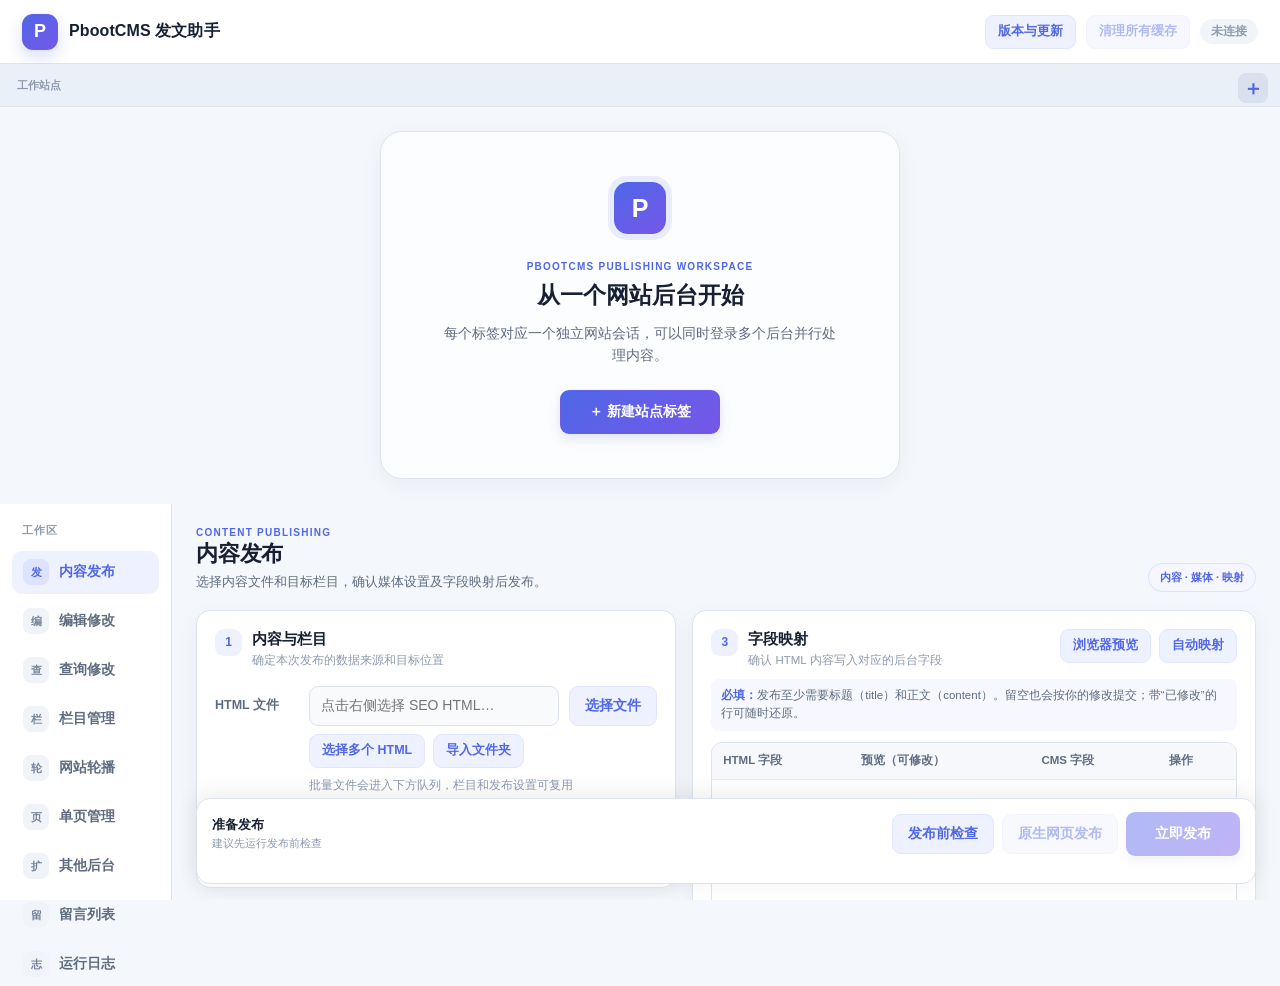
<file: webui/index.html>
<!DOCTYPE html>
<html lang="zh-CN">
<head>
<meta charset="utf-8">
<title>PbootCMS 发文助手 W</title>
<link rel="stylesheet" href="style.css">
</head>
<body>
<div id="app">

  <!-- ══ 顶栏 ══ -->
  <header class="topbar">
    <div class="brand">
      <span class="brand-mark">P</span>
      <span class="brand-copy">
        <strong>PbootCMS 发文助手</strong>
        <em id="ver"></em>
      </span>
    </div>
    <div class="site-box">
      <button id="btnAbout" class="ghost compact" title="查看版本、更新日志和升级准备状态">
        版本与更新 <span id="updateBadge" class="update-dot" hidden></span>
      </button>
      <button id="btnClearAllCache" class="ghost compact" title="清理当前已登录网站的全部 PbootCMS 运行缓存" disabled>
        清理所有缓存
      </button>
      <button id="btnOpenAdmin" class="ghost compact" title="在浏览器中打开当前后台原生页面，使用完整 CMS 模块和编辑器；浏览器会话可能需要重新登录" hidden>
        原生后台
      </button>
      <span id="siteState" class="pill off">未连接</span>
      <button id="btnLogout" class="ghost" hidden>退出当前站点</button>
    </div>
  </header>

  <!-- ══ Chrome 风标签栏（每个后台一个标签，同时登录互不影响）══ -->
  <div class="tabbar" id="tabbar">
    <span class="tabbar-label">工作站点</span>
    <div class="tabstrip" id="tabStrip"></div>
    <button class="tab-add" id="btnNewTab" title="新建站点标签" aria-label="新建站点标签">＋</button>
  </div>

  <!-- ══ 登录卡片（浮层）══ -->
  <div id="loginMask" class="mask" hidden>
    <div class="card login-card">
      <div class="login-head">
        <span class="login-mark">P</span>
        <div><h3>登录网站后台</h3><p>连接一个 PbootCMS 管理后台</p></div>
      </div>
      <div class="row login-row">
        <label>后台地址</label>
        <input id="loginUrl" list="siteList" placeholder="https://站点/admin.php">
        <datalist id="siteList"></datalist>
      </div>
      <div class="row login-row">
        <label>历史地址</label>
        <select id="loginHistory">
          <option value="">— 选择已保存的后台（最多30个）—</option>
        </select>
        <button id="btnForgetHistory" class="ghost" type="button">删除</button>
      </div>
      <div class="row login-row">
        <label>网络方式</label>
        <select id="loginNetworkMode" title="与网页使用的代理环境保持一致；默认直连">
          <option value="direct">直连（默认）</option>
          <option value="system">跟随系统代理</option>
          <option value="custom">自定义 HTTP(S) 代理</option>
        </select>
        <input id="loginProxyUrl" placeholder="http://127.0.0.1:7890" hidden>
      </div>
      <div class="row login-row">
        <label>用户名</label><input id="loginUser" autocomplete="username">
      </div>
      <div class="row login-row">
        <label>密码</label>
        <div class="password-field">
          <input id="loginPass" type="password" autocomplete="current-password"
                 spellcheck="false" autocapitalize="off">
          <button id="btnTogglePass" class="password-toggle" type="button"
                  aria-label="显示密码" title="显示密码">显示</button>
        </div>
      </div>
      <div class="row login-row" id="capRow" hidden>
        <label>验证码</label>
        <input id="loginCode" maxlength="8" style="width:110px">
        <img id="capImg" title="点击刷新验证码" alt="验证码">
      </div>
      <div class="row btns">
        <button id="btnFetchCap" class="ghost">获取验证码</button>
        <button id="btnLogin" class="cta">登 录</button>
        <button id="btnNativeLogin" class="ghost" type="button" title="用完整网页处理 SSO、动态验证码和脚本登录">原生网页登录</button>
        <button id="btnSyncNativeLogin" class="ghost" type="button" title="将原生网页 CookieStore 同步回软件会话">同步网页登录</button>
        <button id="btnLoginCancel" class="ghost">取消</button>
      </div>
      <p id="loginMsg" class="msg"></p>
    </div>
  </div>

  <!-- ══ 主体 ══ -->
  <div id="emptyState" class="empty-state">
    <div class="empty-card">
      <div class="empty-icon"><span>P</span></div>
      <p class="page-kicker">PBOOTCMS PUBLISHING WORKSPACE</p>
      <h2>从一个网站后台开始</h2>
      <p>每个标签对应一个独立网站会话，可以同时登录多个后台并行处理内容。</p>
      <button id="btnNewTabBig" class="cta big">＋ 新建站点标签</button>
    </div>
  </div>

  <!-- ══ 主体（单套功能区，按当前标签状态渲染）══ -->
  <div class="body">
    <nav class="tabs">
      <div class="nav-title">工作区</div>
      <button data-tab="publish" class="on"><span class="nav-icon">发</span><span>内容发布</span></button>
      <button data-tab="edit"><span class="nav-icon">编</span><span>编辑修改</span></button>
      <button data-tab="query"><span class="nav-icon">查</span><span>查询修改</span></button>
      <button data-tab="category"><span class="nav-icon">栏</span><span>栏目管理</span></button>
      <button data-tab="slide"><span class="nav-icon">轮</span><span>网站轮播</span></button>
      <button data-tab="single"><span class="nav-icon">页</span><span>单页管理</span></button>
      <button data-tab="admin"><span class="nav-icon">扩</span><span>其他后台</span></button>
      <button data-tab="msg"><span class="nav-icon">留</span><span>留言列表</span></button>
      <button data-tab="log"><span class="nav-icon">志</span><span>运行日志</span></button>
    </nav>

    <!-- ── 发布 ── -->
    <section id="tab-publish" class="tab on">
      <div class="page-head">
        <div><p class="page-kicker">CONTENT PUBLISHING</p><h2>内容发布</h2>
          <p>选择内容文件和目标栏目，确认媒体设置及字段映射后发布。</p></div>
        <span class="flow-label">内容 · 媒体 · 映射</span>
      </div>

      <div class="publish-layout">
        <div class="card publish-source">
          <div class="card-head">
            <div class="section-title"><span class="step-badge">1</span><div><h3>内容与栏目</h3><p>确定本次发布的数据来源和目标位置</p></div></div>
          </div>
          <div class="form-stack">
            <div class="row form-row">
              <label>HTML 文件</label>
              <input id="pubHtml" readonly placeholder="点击右侧选择 SEO HTML…" title="也可将 .html/.htm 文件拖到此处">
                <button id="btnPickHtml" class="ghost" title="选择 HTML 文件；也可将 .html/.htm 文件拖到此处">选择文件</button>
            </div>
            <div class="row batch-pick-row">
              <span></span>
              <div class="batch-pick-actions">
                <button id="btnPickBatchHtml" class="ghost compact" title="选择多个 HTML；也可将 .html/.htm 文件批量拖到此处">选择多个 HTML</button>
                <button id="btnPickBatchFolder" class="ghost compact">导入文件夹</button>
                <span class="hint">批量文件会进入下方队列，栏目和发布设置可复用</span>
              </div>
            </div>
            <p id="pubHtmlInfo" class="msg inline-msg"></p>
            <div class="row form-row">
              <label>发布栏目</label>
              <div class="cat-picker">
                <select id="pubCat" hidden><option value="">— 请先加载栏目 —</option></select>
                <button type="button" class="cat-toggle" id="pubCatToggle">— 请选择栏目 —</button>
                <div class="cat-tree" id="pubCatTree" hidden></div>
              </div>
              <button id="btnLoadCats" class="ghost">刷新栏目</button>
            </div>
          </div>
        </div>

        <div class="card publish-media">
          <div class="card-head">
            <div class="section-title"><span class="step-badge">2</span><div><h3>图片与展示</h3><p>设置正文图、缩略图、文章图集和发布属性</p></div></div>
          </div>
          <div class="settings-grid">
            <div class="setting-item">
              <label>正文图片</label>
              <div id="pubManualImageDrop" class="setting-control"><span id="pubImgInfo" class="hint">未解析 HTML</span>
                <button id="btnPickImgs" class="ghost mini-btn" title="选择正文图片；也可将图片拖到此处">手动选图</button></div>
            </div>
            <div class="setting-item">
              <label>图片宽度</label>
              <select id="pubWidth">
                <option value="preserve">保留原有尺寸与样式（默认）</option>
                <option value="responsive">响应式 790px（主动调整）</option>
                <option value="fixed">严格固定 790px</option>
                <option value="original">自适应最大100%并居中</option>
              </select>
            </div>
            <div class="setting-item">
              <label>正文图插入位置</label>
              <select id="pubInsertStrategy" title="选择手选图和本地正文图的插入位置">
                <option value="top">正文开头</option>
                <option value="before_h2">第一个小标题前</option>
                <option value="after_first_paragraph">第一段后</option>
              </select>
            </div>
            <div class="setting-item setting-wide">
              <label>缩略图</label>
              <div class="setting-control wrap-control">
                <select id="pubIco">
                  <option value="none">沿用后台默认（默认）</option>
                  <option value="file">独立图片文件…</option>
                  <option value="url">填写已有地址或路径</option>
                  <option value="clear">明确清空缩略图字段</option>
                  <option value="first">第一张同站正文图（独立上传缩略图）</option>
                </select>
                <button id="btnPubThumb" class="ghost mini-btn" hidden>重新选择图片</button>
                <span id="pubThumbInfo" class="hint file-hint"></span>
                <img id="pubThumbPreview" class="media-thumb-preview" alt="发布缩略图预览" hidden>
                <input id="pubThumbUrl" type="text" placeholder="例如 /static/upload/a.png 或完整 URL" aria-label="发布缩略图地址" hidden>
                <span id="pubThumbClearHint" class="hint" hidden>提交空值；后台仍可能自动取图，保存后会核对。</span>
                <label class="check-option" title="发布完成或更换 HTML 后，继续使用当前缩略图设置">
                  <input type="checkbox" id="pubThumbRemember"> 沿用上次设置
                </label>
              </div>
            </div>
            <div class="setting-item setting-wide">
              <label>文章图集</label>
              <div class="setting-control wrap-control">
                <span id="pubCarouselInfo" class="hint">未选择</span>
                <button id="btnPubCarousel" class="ghost mini-btn">选择文章图集</button>
                <button id="btnPubGalleryEdit" class="ghost mini-btn">逐图标题／排序／删除</button>
                <span id="pubGalleryInfo" class="hint"></span>
                <button id="btnPubCarouselClear" class="text-btn" hidden>清除</button>
              </div>
            </div>
            <div class="setting-item setting-wide">
              <label>图集处理</label>
              <p class="setting-explain">此处是文章 pics 图集，不是网站横幅轮播。始终将原文件交给后台处理，不在软件端裁切、缩放、转码或改名；如需尺寸处理，请使用后台原生网页。</p>
              <div class="setting-control wrap-control carousel-size">
                <select id="pubCarouselSize">
                  <option value="original">上传原文件（后台处理）</option>
                </select>
              </div>
            </div>
            <div class="setting-item setting-wide publish-flags">
              <label>发布属性</label>
              <div class="setting-control option-group">
                <label class="check-option"><input type="checkbox" id="pubTop"> 置顶</label>
                <label class="check-option"><input type="checkbox" id="pubRec"> 推荐</label>
                <label class="check-option"><input type="checkbox" id="pubHead"> 头条</label>
                <label class="check-option" title="这是软件额外联网功能，网页直接保存通常不会执行"><input type="checkbox" id="pubCheckLinks"> 发布前检查并处理站内链接</label>
              </div>
            </div>
          </div>
        </div>

        <div class="card publish-mapping">
          <div class="card-head">
            <div class="section-title"><span class="step-badge">3</span><div><h3>字段映射</h3><p>确认 HTML 内容写入对应的后台字段</p></div></div>
            <div class="toolbar-actions">
              <button id="btnPubPreview" class="ghost compact" title="在隔离浏览器预览当前正文，不执行脚本或提交后台">浏览器预览</button>
              <button id="btnAutoMap" class="ghost compact">自动映射</button>
            </div>
          </div>
          <p class="mapping-help"><strong>必填：</strong>发布至少需要标题（title）和正文（content）。留空也会按你的修改提交；带“已修改”的行可随时还原。</p>
          <div class="tbl-wrap mapping-table"><table id="mapTable">
            <thead><tr><th>HTML 字段</th><th>预览（可修改）</th><th>CMS 字段</th><th>操作</th></tr></thead>
            <tbody></tbody>
          </table></div>
        </div>
      </div>

      <div id="batchCard" class="card batch-card" hidden>
        <div class="card-head data-toolbar">
          <div class="section-title"><div><h3>批量发布队列</h3><p>逐篇执行同样的安全检查；暂停会在当前篇完成后生效</p></div></div>
          <div class="toolbar-actions">
            <label class="check-option" title="仅证明候选地址可访问，仍需确认内容是否相关"><input id="batchApplyVerified" type="checkbox"> 自动替换为可访问的产品候选</label>
            <label class="check-option" title="这会修改原稿：移除 a 标签，但保留其中的文字、图片和格式"><input id="batchSkipUnverified" type="checkbox"> 自动去掉无候选的链接外壳</label>
            <button id="btnBatchStart" class="cta compact">开始队列</button>
            <button id="btnBatchPause" class="ghost compact" hidden>暂停</button>
            <button id="btnBatchResume" class="cta compact" hidden>继续</button>
            <button id="btnBatchRetry" class="warn compact" hidden>仅重试失败项</button>
            <button id="btnBatchClear" class="text-btn compact">清空队列</button>
          </div>
        </div>
        <div class="batch-summary"><span id="batchSummary">尚未添加文件</span><span class="hint">点“编辑”可为某一篇单独调整映射和预览值</span></div>
        <div class="tbl-wrap batch-table"><table id="batchTable">
          <thead><tr><th>#</th><th>HTML 文件</th><th>状态</th><th>说明</th><th>操作</th></tr></thead>
          <tbody></tbody>
        </table></div>
        </div>

        <div class="card publish-backend-fields">
          <div class="card-head">
            <div class="section-title"><span class="step-badge">4</span><div><h3>后台字段设置</h3><p>直接设置当前栏目真实后台表单中的作者、权限组、副栏目及自定义选项。</p></div></div>
          </div>
          <p class="mapping-help">这里只提交你主动修改过的字段；文件字段会先按网页控件上传，本地路径不会直接发送。</p>
          <div class="row form-row content-submit-row" id="pubSubmitterRow" hidden>
            <label for="pubSubmitter">网页提交按钮</label>
            <select id="pubSubmitter" class="compact-select" aria-label="选择发布提交按钮"></select>
            <span class="hint">网页会按实际点击的按钮提交；多个按钮时这里必须明确选择。</span>
          </div>
          <div id="pubBackendFields" class="category-form-fields"></div>
          <p id="pubBackendEmpty" class="hint">选择栏目后显示可设置字段。</p>
        </div>

        <div class="card action-bar sticky-action">
        <div class="action-copy"><strong>准备发布</strong><span>建议先运行发布前检查</span></div>
        <div class="action-buttons">
          <button id="btnPreflight" class="ghost">发布前检查</button>
          <button id="btnPubNative" class="ghost" type="button" title="在完整浏览器中打开当前栏目真实新增内容页" disabled>原生网页发布</button>
          <button id="btnPublish" class="cta big" disabled>立即发布</button>
          <button id="btnRetryImgs" class="warn" hidden>重试失败图片并继续发布</button>
          <button id="btnCancelTask" class="ghost" hidden>取消任务</button>
        </div>
        <div class="prog" id="pubProg" hidden><div class="bar"></div><span></span></div>
        <p id="pubMsg" class="msg action-msg"></p>
      </div>
    </section>

    <!-- ── 编辑 ── -->
    <section id="tab-edit" class="tab">
      <div class="page-head">
        <div><p class="page-kicker">CONTENT EDITING</p><h2>编辑修改</h2>
          <p>定位已有文章，可选择新 HTML，并安全保留未修改字段。</p></div>
        <span class="flow-label">选择 · 设置 · 提交</span>
      </div>

      <div class="edit-layout">
        <div class="edit-settings">
          <div class="card">
            <div class="card-head">
              <div class="section-title"><span class="step-badge">1</span><div><h3>选择文章</h3><p>先选择栏目，再载入需要修改的文章</p></div></div>
            </div>
            <div class="form-stack">
              <div class="row form-row">
                <label>栏目</label>
                <div class="cat-picker">
                  <select id="editCat" hidden><option value="">— 请先加载栏目 —</option></select>
                  <button type="button" class="cat-toggle" id="editCatToggle">— 请选择栏目 —</button>
                  <div class="cat-tree" id="editCatTree" hidden></div>
                </div>
                <button id="btnEditLoadArts" class="ghost">载入文章</button>
              </div>
              <div class="row form-row">
                <label>筛选文章</label>
                <input id="editFilter" placeholder="按标题 / ID 过滤">
                <span></span>
              </div>
              <div class="row form-row">
                <label>文章</label>
                <select id="editArt"><option value="">—</option></select>
                <button id="btnEditNative" class="ghost compact" type="button" title="在完整浏览器中打开当前文章的真实后台编辑页" disabled>原生网页编辑</button>
                <button id="btnEditFrontPreview" class="ghost compact" type="button" title="打开后台列表明确提供的真实前台/预览页" disabled>前台预览</button>
              </div>
              <div class="row form-row">
                <label>新 HTML</label>
                <input id="editHtml" readonly placeholder="可选：选择新内容 HTML（含内置图自动上传）" title="也可将 .html/.htm 文件拖到此处">
                <button id="btnEditPickHtml" class="ghost" title="选择新的 HTML 文件；也可将 .html/.htm 文件拖到此处">选择文件</button>
              </div>
          </div>
        </div>

        <div class="card" id="bulkLinkCard">
          <h3>批量更新型号内链</h3>
          <p class="hint">使用上方所选栏目；只处理起始时间之后发布的文章。只改链接，不改变排版、图片或发布时间。</p>
          <div class="bulk-bar">
            <label>起始发布时间 <input id="bulkLinkAfter" type="datetime-local" step="1"></label>
            <label class="check-option"><input id="bulkLinkAdd" type="checkbox">给未链接的型号补链接</label>
            <button id="bulkLinkPreview" class="ghost">同步并预览</button>
            <button id="bulkLinkApply" disabled>按预览一键更新</button>
            <button id="bulkLinkRestorePreview" class="ghost">预览可恢复备份</button>
            <button id="bulkLinkRestore" class="ghost" disabled>恢复预览中的正文</button>
            <button id="bulkLinkCancel" class="ghost" disabled>停止</button>
          </div>
          <p id="bulkLinkMsg" class="msg"></p>
          <div id="bulkLinkRows" style="max-height:360px;overflow:auto"></div>
          <details><summary>跳过原因 / 处理结果</summary><pre id="bulkLinkDetails" style="white-space:pre-wrap"></pre></details>
        </div>

        <div class="card content-admin-card">
          <div class="card-head data-toolbar">
            <div class="section-title"><div><h3>内容管理</h3><p>使用当前后台真实列表执行复制、移动、删除、排序和状态切换</p></div></div>
            <div class="toolbar-actions">
              <input id="contentAdminFilter" class="compact-input" placeholder="标题或 ID" aria-label="内容管理筛选">
              <button id="btnContentAdminLoad" class="ghost compact">读取列表</button>
            </div>
          </div>
          <div class="bulk-bar content-admin-actions">
            <label class="check-option"><input id="contentAdminSelectAll" type="checkbox"> 选择当前结果</label>
            <span id="contentAdminSelected" class="hint">已选 0 项</span>
            <select id="contentAdminTarget" class="compact-select"><option value="">目标栏目（复制/移动）</option></select>
            <button id="btnContentAdminCopy" class="ghost compact" disabled>复制</button>
            <button id="btnContentAdminMove" class="ghost compact" disabled>移动</button>
            <button id="btnContentAdminDelete" class="ghost compact danger-action" disabled>删除</button>
            <button id="btnContentAdminSort" class="ghost compact" disabled>保存排序</button>
          </div>
          <div class="tbl-wrap content-admin-table"><table id="contentAdminTable"><thead><tr>
            <th></th><th>ID</th><th>标题</th><th>排序</th><th>状态</th><th>置顶</th><th>推荐</th><th>头条</th><th>网页</th>
          </tr></thead><tbody></tbody></table></div>
          <p id="contentAdminMsg" class="msg"></p>
        </div>

          <div class="card">
            <div class="card-head">
              <div class="section-title"><span class="step-badge">2</span><div><h3>更新设置</h3><p>控制字段覆盖范围和文章媒体</p></div></div>
            </div>
            <div class="settings-grid">
              <div class="setting-item setting-wide">
                <label>覆盖模式</label>
                <select id="editCover">
                  <option value="part">仅更新本次明确修改的字段（保留后台最新其他值）</option>
                </select>
                <p class="setting-explain">提交前重新读取后台表单；未修改字段保留最新值。目标字段若已变化则停止，避免覆盖其他操作。</p>
              </div>
              <div class="setting-item setting-wide">
                <label>详情图片</label>
                <div id="editDetailImages" class="detail-images hint">选择文章后可直接替换正文中的单张图片；保留原图 alt 属性。</div>
                <p class="setting-explain">此功能针对后台当前正文，和“新 HTML”修改互斥；图片上传成功后才会提交文章。</p>
              </div>
              <div class="setting-item">
                <label>正文图插入位置</label>
                <select id="editInsertStrategy" title="选择新 HTML 正文图的插入位置">
                  <option value="top">正文开头</option>
                  <option value="before_h2">第一个小标题前</option>
                  <option value="after_first_paragraph">第一段后</option>
                </select>
              </div>
              <div class="setting-item setting-wide">
                <label>文章图集</label>
                <div class="setting-control wrap-control">
                  <span id="editCarouselInfo" class="hint">未选择</span>
                  <button id="btnEditCarousel" class="ghost mini-btn">选择文章图集</button>
                  <button id="btnEditGalleryEdit" class="ghost mini-btn">逐图标题／排序／删除</button>
                  <span id="editGalleryInfo" class="hint"></span>
                  <button id="btnEditCarouselClear" class="text-btn" hidden>清除</button>
                  <select id="editCarouselMode">
                    <option value="append">追加到原图集（默认）</option>
                    <option value="replace">替换整个原图集</option>
                  </select>
                </div>
              </div>
              <div class="setting-item setting-wide">
                <label>图集处理</label>
                <p class="setting-explain">始终将原文件交给后台处理，不在软件端裁切、缩放、转码或改名；如需尺寸处理，请使用后台原生网页。</p>
                <div class="setting-control wrap-control carousel-size">
                  <select id="editCarouselSize">
                    <option value="original">上传原文件（后台处理）</option>
                  </select>
                </div>
              </div>
              <div class="setting-item setting-wide">
                <label>缩略图</label>
                <div class="setting-control wrap-control">
                  <select id="editIco">
                    <option value="none">不修改</option>
                    <option value="file">独立图片文件…</option>
                    <option value="first">第一张同站正文图（独立上传缩略图）</option>
                    <option value="url">填写已有地址或路径</option>
                    <option value="clear">明确清空缩略图字段</option>
                  </select>
                  <button id="btnEditThumb" class="ghost mini-btn" hidden>重新选择图片</button>
                  <span id="editThumbInfo" class="hint file-hint"></span>
                  <img id="editThumbPreview" class="media-thumb-preview" alt="编辑缩略图预览" hidden>
                  <input id="editThumbUrl" type="text" placeholder="例如 /static/upload/a.png 或完整 URL" aria-label="编辑缩略图地址" hidden>
                  <span id="editThumbClearHint" class="hint" hidden>提交空值，不删除服务器文件；后台可能自动取图，保存后会核对。</span>
                </div>
              </div>
              <div class="setting-item setting-wide publish-flags">
                <label>文章属性</label>
                <div class="setting-control option-group">
                  <label class="check-option"><input type="checkbox" id="editTop"> 置顶</label>
                  <label class="check-option"><input type="checkbox" id="editRec"> 推荐</label>
                  <label class="check-option"><input type="checkbox" id="editHead"> 头条</label>
                  <label class="check-option"><input type="checkbox" id="editRefreshDate"> 刷新发布时间为当前时间</label>
                </div>
                <p class="setting-explain">未操作的文章属性和发布时间保持不变。仅主动选择刷新时，才用电脑当前时间覆盖日期；映射指定日期时请勿勾选刷新。</p>
              </div>
            </div>
          </div>
        </div>

        <div class="card edit-mapping">
          <div class="card-head">
            <div class="section-title"><span class="step-badge">3</span><div><h3>字段映射与内链</h3><p>确认新内容字段，并查看当前文章内链状态</p></div></div>
            <div class="toolbar-actions">
              <button id="btnEditPreview" class="ghost compact" title="在隔离浏览器预览当前正文，不执行脚本或提交后台">浏览器预览</button>
              <label class="check-option" title="关闭时提交不做软件额外的链接探测或改写"><input id="editCheckLinks" type="checkbox"> 提交前检查并处理站内链接</label>
            </div>
          </div>
          <p class="mapping-help"><strong>说明：</strong>选择新 HTML 时，映射值可直接修改；即使改为空白也会按空白提交。</p>
          <div class="tbl-wrap mapping-table"><table id="editMapTable">
            <thead><tr><th>HTML 字段</th><th>预览（可修改）</th><th>CMS 字段</th><th>操作</th></tr></thead>
            <tbody></tbody>
          </table></div>
          <div id="editLinkPanel" class="edit-link-panel" hidden>
            <div class="edit-link-head">
              <strong>内链检查</strong><span id="editLinkSummary" class="hint"></span>
              <span class="spacer"></span>
              <label class="check-option"><input id="editIssuesOnly" type="checkbox"> 只看问题</label>
              <button id="btnEditLinkRefresh" class="ghost compact">重新检查</button>
              <button id="btnEditLinkCancel" class="ghost compact" hidden>取消检查</button>
            </div>
            <div id="editLinkList" class="edit-link-list"></div>
          </div>
        </div>

        <div class="card publish-backend-fields">
          <div class="card-head">
            <div class="section-title"><span class="step-badge">4</span><div><h3>文章后台字段设置</h3><p>直接使用当前文章表单中的附件等字段；文件会先按网页控件上传，再提交文章。</p></div></div>
          </div>
          <p class="mapping-help">这里只提交明确选择或修改的字段；本地文件路径不会直接发送到后台。</p>
          <div class="row form-row content-submit-row" id="editSubmitterRow" hidden>
            <label for="editSubmitter">网页提交按钮</label>
            <select id="editSubmitter" class="compact-select" aria-label="选择编辑提交按钮"></select>
            <span class="hint">网页会按实际点击的按钮提交；多个按钮时这里必须明确选择。</span>
          </div>
          <div id="editBackendFields" class="category-form-fields"></div>
          <p id="editBackendEmpty" class="hint">选择文章后显示可设置字段。</p>
        </div>

        <div class="card action-bar sticky-action">
        <div class="action-copy"><strong>准备提交修改</strong><span>提交前会再次读取文章表单并核验</span></div>
        <div class="action-buttons">
          <button id="btnSubmitEdit" class="cta big" disabled>提交修改</button>
          <button id="btnEditCancel" class="ghost" hidden>取消任务</button>
        </div>
        <div class="prog" id="editProg" hidden><div class="bar"></div><span></span></div>
        <p id="editMsg" class="msg action-msg"></p>
      </div>
    </section>

    <!-- ── 查询修改 ── -->
    <section id="tab-query" class="tab">
      <div class="page-head">
        <div><p class="page-kicker">PRODUCT DATA</p><h2>查询修改</h2>
          <p>先看数据健康度，再按问题筛选、修复链接或批量维护。</p></div>
      </div>
      <div id="productHealth" class="health-grid">
        <button class="health-card on" data-health="all"><span>产品总数</span><strong id="healthTotal">0</strong></button>
        <button class="health-card" data-health="missing_model"><span>缺少型号</span><strong id="healthModel">0</strong></button>
        <button class="health-card" data-health="missing_price" title="仅统计后台提供价格字段但值为空的产品，不表示后台必填校验失败"><span>价格字段为空</span><strong id="healthPrice">0</strong></button>
        <button class="health-card" data-health="missing_front_url"><span>缺少前台链接</span><strong id="healthUrl">0</strong></button>
        <div class="health-card health-time"><span>最近同步</span><strong id="healthSync">尚未同步</strong></div>
      </div>
      <div class="card">
        <div class="card-head data-toolbar">
          <div class="section-title"><div><h3>产品型号与价格</h3><p>本地缓存可直接查询，需要时再同步后台最新数据</p></div></div>
          <div class="toolbar-actions">
            <button id="btnRepairLinks" class="ghost compact">仅修复缺失链接</button>
            <button id="btnProductModels" class="ghost compact">选择产品模型</button>
            <select id="qModel" class="compact-select" aria-label="产品模型" hidden><option value="">自动识别唯一模型</option></select>
            <button id="btnRemoteQuery" class="ghost compact" title="按后台真实搜索控件读取，不改本地缓存">后台实时查询</button>
            <button id="btnProductNative" class="ghost compact" title="当搜索/分页由网页脚本驱动时，在完整浏览器中打开同一后台列表" hidden>原生网页查询</button>
            <button id="btnPull" class="cta compact" title="逐条读取最新型号和价格，仅将变化写入本地缓存；产品较多时需等待">同步最新数据</button>
            <button id="btnPullFull" class="ghost compact">完整同步</button>
            <button id="btnPullCancel" class="ghost compact" hidden>取消</button>
          </div>
        </div>
        <div class="filter-bar">
          <span class="filter-icon">⌕</span>
          <input id="qFilter" placeholder="按标题、型号或 ID 即时过滤">
          <select id="qHealth" aria-label="健康状态筛选">
            <option value="all">全部状态</option>
            <option value="healthy">资料完整</option>
            <option value="missing_model">缺少型号</option>
            <option value="missing_price">缺少价格</option>
            <option value="missing_front_url">缺少前台链接</option>
          </select>
          <select id="qSort" aria-label="产品排序">
            <option value="id_desc">ID 从大到小</option>
            <option value="id_asc">ID 从小到大</option>
            <option value="model_asc">型号 A–Z</option>
            <option value="issues_first">问题优先</option>
          </select>
          <span id="qCount" class="count-badge"></span>
        </div>
        <div class="bulk-bar">
          <label class="check-option"><input id="qSelectAll" type="checkbox"> 选择当前页</label>
          <span id="qSelected" class="hint">已选 0 项</span>
          <label class="check-option" title="逐条提交；某条失败时继续处理后续条目，不会回滚已成功项目"><input id="qContinueErrors" type="checkbox"> 失败后继续</label>
          <button id="btnBulkRepair" class="ghost compact" disabled>修复所选链接</button>
          <button id="btnBulkEdit" class="ghost compact" disabled>批量设置型号/价格</button>
        </div>
        <div class="prog" id="qProg" hidden><div class="bar"></div><span></span></div>
        <div class="tbl-wrap tall"><table id="qTable">
          <thead><tr><th></th><th>ID</th><th>栏目</th><th>标题</th><th>型号</th><th>价格</th><th>链接健康</th>
            <th>新型号</th><th>新价格</th><th></th></tr></thead>
          <tbody></tbody>
        </table></div>
        <div class="pager"><button id="qPrev" class="ghost compact">上一页</button><span id="qPage" class="hint"></span><button id="qNext" class="ghost compact">下一页</button></div>
        <p id="qMsg" class="msg"></p>
      </div>
    </section>

    <!-- ── 栏目管理 ── -->
    <section id="tab-category" class="tab">
      <div class="page-head">
        <div><p class="page-kicker">CATEGORY MANAGEMENT</p><h2>栏目管理</h2>
          <p>查看、创建、修改和删除当前网站后台栏目。</p></div>
        <span class="flow-label">栏目 · 层级 · SEO</span>
      </div>
      <div class="category-layout">
        <div class="card category-tree-card">
          <div class="card-head data-toolbar">
            <div class="section-title"><div><h3>栏目树</h3><p>选择一个栏目后可查看和修改实际后台表单</p></div></div>
            <div class="toolbar-actions">
              <span id="categoryCount" class="count-badge"></span>
              <button id="btnCategoryRefresh" class="ghost compact">刷新</button>
            </div>
          </div>
          <div class="filter-bar"><span class="filter-icon">⌕</span>
            <input id="categoryFilter" placeholder="搜索栏目名称或编号…" autocomplete="off"></div>
          <div class="category-tree-actions"><button id="btnCategoryAddRoot" class="cta compact">＋ 新增顶级栏目</button>
            <button id="btnCategoryBatch" class="ghost compact" title="仅当后台提供 multiplename 控件时可用">批量新增</button></div>
          <div id="categoryAdminTree" class="category-admin-tree"></div>
        </div>
        <div class="card category-editor-card">
          <div class="card-head data-toolbar">
            <div class="section-title"><div><h3 id="categoryEditorTitle">栏目编辑</h3>
              <p id="categoryEditorHint">从左侧选择栏目，或新增一个顶级栏目。</p></div></div>
          </div>
          <div id="categoryEditorEmpty" class="category-editor-empty">尚未选择栏目</div>
          <div id="categoryEditorForm" hidden>
            <div id="categoryDynamicFields" class="category-form-fields"></div>
            <p id="categoryWarnings" class="mapping-help" hidden></p>
            <div class="action-bar category-actions">
              <button id="btnCategoryAddChild" class="ghost">新增子栏目</button>
              <button id="btnCategoryNative" class="ghost" title="在完整浏览器中打开当前栏目的真实后台编辑页" hidden>原生网页</button>
              <button id="btnCategorySave" class="cta">保存栏目</button>
              <button id="btnCategoryCancel" class="ghost">取消</button>
              <button id="btnCategoryDelete" class="ghost danger-action">删除栏目</button>
            </div>
          </div>
          <p id="categoryMsg" class="msg"></p>
        </div>
      </div>
    </section>

    <!-- ── 网站 Slide/轮播（独立于文章图集） ── -->
    <section id="tab-slide" class="tab">
      <div class="page-head">
        <div><p class="page-kicker">WEBSITE SLIDES</p><h2>网站轮播</h2>
          <p>管理后台 Slide/轮播记录；这里不是文章正文的图集。</p></div>
        <span class="flow-label">分组 · 图片 · 链接</span>
      </div>
      <div class="slide-layout">
        <div class="card">
          <div class="card-head data-toolbar">
            <div class="section-title"><div><h3>轮播列表</h3><p>数据来自当前后台的 Slide/index 页面</p></div></div>
            <div class="toolbar-actions"><span id="slideCount" class="count-badge"></span>
              <button id="btnSlideRefresh" class="ghost compact">刷新</button>
              <button id="btnSlideAdd" class="cta compact">＋ 新增轮播</button></div>
          </div>
          <div class="tbl-wrap"><table id="slideTable"><thead><tr>
            <th>ID</th><th>图片</th><th>标题</th><th>副标题</th><th>链接</th><th>分组</th><th>排序</th><th></th>
          </tr></thead><tbody></tbody></table></div>
          <p id="slideMsg" class="msg"></p>
        </div>
        <div class="card slide-editor-card">
          <div class="card-head data-toolbar"><div class="section-title"><div>
            <h3 id="slideEditorTitle">轮播编辑</h3><p id="slideEditorHint">点击新增或选择一条记录进行编辑。</p>
          </div></div></div>
          <div id="slideEditorEmpty" class="category-editor-empty">尚未选择轮播记录</div>
          <div id="slideEditorForm" hidden>
            <div id="slideDynamicFields" class="category-form-fields"></div>
            <div class="action-bar category-actions">
              <button id="btnSlideSave" class="cta">保存轮播</button>
              <button id="btnSlideCancel" class="ghost">取消</button>
              <button id="btnSlideDelete" class="ghost danger-action">删除轮播</button>
            </div>
          </div>
        </div>
      </div>
    </section>

    <!-- ── 单页 ── -->
    <section id="tab-single" class="tab">
      <div class="page-head">
        <div><p class="page-kicker">SINGLE PAGES</p><h2>单页管理</h2>
          <p>使用后台独立 Single/index 与 Single/mod 表单编辑关于、联系等单页内容。</p></div>
        <span class="flow-label">列表 · 表单 · 回读</span>
      </div>
      <div class="single-layout">
        <div class="card">
          <div class="card-head data-toolbar"><div class="section-title"><div><h3>单页列表</h3><p>只读取当前后台实际暴露的单页入口</p></div></div>
            <div class="toolbar-actions"><span id="singleCount" class="count-badge"></span><input id="singleFilter" class="compact-input" placeholder="标题或 ID"><button id="btnSingleRefresh" class="ghost compact">刷新</button></div>
          </div>
          <div class="tbl-wrap"><table id="singleTable"><thead><tr><th>ID</th><th>栏目</th><th>标题</th><th>时间</th><th>状态</th><th></th></tr></thead><tbody></tbody></table></div>
          <p id="singleMsg" class="msg"></p>
        </div>
        <div class="card single-editor-card">
          <div class="card-head"><div class="section-title"><div><h3 id="singleEditorTitle">单页编辑</h3><p id="singleEditorHint">选择一条单页记录后编辑。</p></div></div></div>
          <div id="singleEditorEmpty" class="category-editor-empty">尚未选择单页</div>
          <div id="singleEditorForm" hidden><div id="singleDynamicFields" class="category-form-fields"></div>
            <div class="action-bar category-actions"><button id="btnSingleSave" class="cta">保存单页</button><button id="btnSingleCancel" class="ghost">取消</button></div>
          </div>
        </div>
      </div>
    </section>

    <!-- ── 其他后台模块：只读发现 + 动态安全表单 ── -->
    <section id="tab-admin" class="tab">
      <div class="page-head">
        <div><p class="page-kicker">OTHER CMS MODULES</p><h2>其他后台模块</h2>
          <p>从当前后台菜单发现配置、用户、模板、素材等模块；无表单页面可只读查看，保存仍只开放经过确认的同源表单。</p></div>
        <span class="flow-label">菜单发现 · 动态字段 · 回读</span>
      </div>
      <div class="admin-module-layout">
        <div class="card">
          <div class="card-head data-toolbar"><div class="section-title"><div><h3>可发现模块</h3><p>无表单的配置、素材、用户、模板或回收站页面也可只读查看；删除、状态、清缓存等副作用链接由专用管理器处理。遇到动态脚本模块可直接打开原生网页。</p></div></div>
            <div class="toolbar-actions"><span id="adminModuleCount" class="count-badge"></span><button id="btnAdminModuleRefresh" class="ghost compact">刷新</button></div>
          </div>
          <div class="tbl-wrap"><table id="adminModuleTable"><thead><tr><th>菜单</th><th>路由</th><th></th></tr></thead><tbody></tbody></table></div>
          <p id="adminModuleMsg" class="msg"></p>
        </div>
        <div class="card admin-module-editor-card">
          <div class="card-head"><div class="section-title"><div><h3 id="adminModuleEditorTitle">后台模块查看</h3><p id="adminModuleEditorHint">选择一个当前菜单中发现的模块。</p></div></div></div>
          <div id="adminModuleEditorEmpty" class="category-editor-empty">尚未选择后台模块</div>
          <div id="adminModuleReadOnly" class="admin-module-readonly" hidden><p id="adminModuleReadOnlyTitle" class="section-title"></p><p id="adminModuleReadOnlyText" class="cell-preview"></p><div id="adminModuleReadOnlyTables"></div><div id="adminModuleReadOnlyLinks"></div></div>
          <div id="adminModuleEditorForm" hidden><div class="admin-module-submit-row"><label for="adminModuleSubmitter">提交按钮</label><select id="adminModuleSubmitter" aria-label="选择后台提交按钮"></select><span class="hint">网页会按实际点击的按钮提交；这里不会猜测预览/保存动作。</span></div><div id="adminModuleDynamicFields" class="category-form-fields"></div>
            <div class="action-bar category-actions"><button id="btnAdminModuleSave" class="cta">保存模块</button><button id="btnAdminModuleCancel" class="ghost">取消</button></div>
          </div>
        </div>
      </div>
    </section>

    <!-- ── 留言 ── -->
    <section id="tab-msg" class="tab">
      <div class="page-head">
        <div><p class="page-kicker">CUSTOMER MESSAGES</p><h2>留言列表</h2>
          <p>集中查看网站访客提交的联系方式和产品需求。</p></div>
      </div>
      <div class="card">
        <div class="card-head data-toolbar">
          <div class="section-title"><div><h3>访客留言</h3><p>按后台提交时间倒序显示</p></div></div>
          <div class="toolbar-actions">
            <span id="msgCount" class="count-badge"></span>
            <button id="btnMsg50" class="ghost compact">刷新 50 条</button>
            <button id="btnMsgAll" class="ghost compact" title="逐页读取至末页，大量留言可能需要较长时间">加载全部</button>
            <button id="btnMsgExport" class="ghost compact">导出所选/筛选结果</button>
            <button id="btnMsgExportAll" class="ghost compact">导出全部 CSV</button>
          </div>
        </div>
        <div class="prog" id="msgProg" hidden><div class="bar"></div><span></span></div>
        <div class="filter-bar">
          <span class="filter-icon">⌕</span>
          <input id="msgFilter" placeholder="搜索姓名、电话、邮箱、产品或内容">
          <select id="msgStatus"><option value="all">全部状态</option><option value="visible">前端显示</option><option value="hidden">前端隐藏</option><option value="processed">已处理（明确标注）</option><option value="unprocessed">未处理（明确标注）</option><option value="approved">已审核</option><option value="unapproved">未审核</option><option value="enabled">开启</option><option value="disabled">关闭</option><option value="value0">状态值 0</option><option value="value1">状态值 1</option><option value="unknown">未确认</option></select>
          <button id="btnMsgServerFilter" class="ghost compact" title="使用后台真实关键词/状态筛选并重新分页；无法确认时保留本地筛选">后台筛选</button>
          <button id="btnMsgNativeFilter" class="ghost compact" hidden title="在当前认证网页中执行留言筛选">原生网页筛选</button>
          <span id="msgFilteredCount" class="count-badge"></span>
        </div>
        <div class="bulk-bar">
          <label class="check-option"><input id="msgSelectAll" type="checkbox"> 选择当前结果</label>
          <span id="msgSelected" class="hint">已选 0 项</span>
          <button id="btnMsgBulkStatus" class="ghost compact" disabled>批量切换状态</button>
        </div>
        <div class="tbl-wrap tall"><table id="msgTable">
          <thead><tr><th></th><th>时间</th><th>姓名</th><th>联系方式</th><th>行业</th>
            <th>城市</th><th>需求产品</th><th>状态</th><th>访客</th><th>内容</th><th></th></tr></thead>
          <tbody></tbody>
        </table></div>
      </div>
    </section>

    <!-- ── 日志 ── -->
    <section id="tab-log" class="tab">
      <div class="page-head">
        <div><p class="page-kicker">DIAGNOSTICS</p><h2>运行日志</h2>
          <p>查看当前站点运行记录，执行后台结构诊断或导出脱敏信息。</p></div>
      </div>
      <div class="card">
        <div class="card-head data-toolbar">
          <div class="section-title"><div><h3>当前标签日志</h3><p>诊断文件会自动隐藏密码、Cookie 和令牌</p></div></div>
          <div class="toolbar-actions">
            <button id="btnBackendDiag" class="cta compact">后台结构诊断</button>
            <button id="btnBackendDiagCancel" class="ghost compact" hidden>取消诊断</button>
            <button id="btnDiag" class="ghost compact">导出脱敏诊断包</button>
            <button id="btnDiagCopy" class="ghost compact" hidden>复制诊断路径</button>
            <button id="btnDiagOpen" class="ghost compact" hidden>打开诊断文件</button>
            <button id="btnLogClear" class="ghost compact">清空显示</button>
          </div>
        </div>
        <div class="prog" id="diagProg" hidden><div class="bar"></div><span></span></div>
        <p id="diagMsg" class="msg"></p>
        <div id="pendingOpsPanel" class="pending-ops" hidden>
          <strong>待核对操作</strong><span class="hint">这些请求可能已经到达后台，软件不会自动重发。</span>
          <div id="pendingOpsList"></div>
        </div>
        <pre id="logBox" class="logbox"></pre>
      </div>
      <div class="card">
        <div class="card-head data-toolbar">
          <div class="section-title"><div><h3>操作审计记录</h3><p>只保存字段摘要与后台结果，不保存密码、Cookie或完整正文</p></div></div>
          <div class="toolbar-actions"><span id="auditCount" class="count-badge"></span>
            <button id="btnAuditRefresh" class="ghost compact">刷新记录</button>
            <button id="btnAuditExport" class="ghost compact">导出 CSV</button></div>
        </div>
        <div class="tbl-wrap tall"><table id="auditTable"><thead><tr><th>时间</th><th>操作</th><th>对象</th><th>ID</th><th>结果</th><th>后台信息</th><th></th></tr></thead><tbody></tbody></table></div>
      </div>
    </section>
  </div>
</div>
<!-- 待处理链接面板：逐条明确保留、替换或去链 -->
<div id="linkMask" class="dlg-mask" hidden>
  <div class="dlg-card link-card" role="dialog" aria-modal="true" aria-labelledby="linkTitle">
    <div class="dlg-head"><span class="dlg-icon warn">⚠</span><h3 id="linkTitle">发现待处理内链</h3></div>
    <div class="link-tip">每条默认保留原链接。请选择“替换”或“去掉链接”才会修改原稿；候选地址可访问不代表其内容一定相关。</div>
    <div id="linkList" class="link-list"></div>
    <p id="linkError" class="msg bad link-error" role="alert"></p>
    <div class="dlg-btns link-btns">
      <button id="linkIgnoreAll" class="warn">全部明确去链</button>
      <button id="linkApplyVerified" class="ghost">将有候选项设为替换</button>
      <span class="spacer"></span>
      <button id="linkCancel" class="ghost">取消本次操作</button>
      <button id="linkApply" class="cta">应用并继续</button>
    </div>
  </div>
</div>
<!-- 产品高级字段编辑器 -->
<div id="galleryEditorMask" class="dlg-mask" hidden>
  <div class="dlg-card product-editor-card" role="dialog" aria-modal="true" aria-labelledby="galleryEditorTitle">
    <div class="dlg-head"><h3 id="galleryEditorTitle">文章图集</h3></div>
    <p class="field-editor-hint">图片与标题一起排序。删除只移除文章引用，不删除服务器文件；点“应用到本次设置”后仍需提交文章。可拖动或使用上移／下移。</p>
    <div id="galleryEditorRows" class="category-form-fields"></div>
    <div class="dlg-btns"><button id="galleryEditorAdd" class="ghost">添加本地图片</button><button id="galleryEditorCancel" class="ghost">取消</button><button id="galleryEditorApply" class="cta">应用到本次设置</button></div>
  </div>
</div>
<div id="productEditorMask" class="dlg-mask" hidden>
  <div class="dlg-card product-editor-card" role="dialog" aria-modal="true">
    <div class="dlg-head"><span class="dlg-icon confirm">✎</span><h3 id="productEditorTitle">产品高级编辑</h3></div>
    <p id="productEditorHint" class="field-editor-hint"></p>
    <div id="productEditorFields" class="category-form-fields"></div>
    <p id="productEditorMsg" class="msg"></p>
    <div class="dlg-btns"><button id="productEditorCancel" class="ghost">取消</button><button id="productEditorSave" class="cta">保存并回读验证</button></div>
  </div>
</div>
<!-- 留言回复：控件和值来自当前后台表单 -->
<div id="messageReplyMask" class="dlg-mask" hidden>
  <div class="dlg-card product-editor-card" role="dialog" aria-modal="true" aria-labelledby="messageReplyTitle">
    <div class="dlg-head"><span class="dlg-icon confirm">✎</span><h3 id="messageReplyTitle">留言回复</h3></div>
    <p class="field-editor-hint">只修改本次操作的字段；状态来自后台，回复不会自动设为显示。</p>
    <div id="messageReplyFields" class="category-form-fields"></div>
    <p id="messageReplyMsg" class="msg"></p>
    <div class="dlg-btns"><button id="messageReplyCancel" class="ghost">取消</button><button id="messageReplySave" class="cta">保存回复并核验</button></div>
  </div>
</div>
<!-- 字段完整编辑器：适合正文等长内容，明确保留空白修改 -->
<div id="fieldEditorMask" class="dlg-mask" hidden>
  <div class="dlg-card field-editor-card" role="dialog" aria-modal="true">
    <div class="dlg-head"><span class="dlg-icon confirm">✎</span><h3 id="fieldEditorTitle">编辑字段</h3></div>
    <p id="fieldEditorHint" class="field-editor-hint"></p>
    <textarea id="fieldEditorValue" spellcheck="false"></textarea>
    <div class="dlg-btns">
      <button id="fieldEditorRestore" class="ghost">还原原始值</button>
      <span class="spacer"></span>
      <button id="fieldEditorCancel" class="ghost">取消</button>
      <button id="fieldEditorSave" class="cta">保存修改</button>
    </div>
  </div>
</div>
<!-- 正文浏览器式预览：隔离 iframe，不执行脚本、不允许表单提交。 -->
<div id="htmlPreviewMask" class="dlg-mask" hidden>
  <div class="dlg-card html-preview-card" role="dialog" aria-modal="true" aria-labelledby="htmlPreviewTitle">
    <div class="dlg-head"><span class="dlg-icon confirm">▣</span><h3 id="htmlPreviewTitle">正文浏览器预览</h3></div>
    <p id="htmlPreviewHint" class="field-editor-hint">这是当前软件映射后的正文预览。脚本、表单提交和跨站写入已禁用；主题 CSS 与服务器最终处理仍需在后台前台核对。</p>
    <iframe id="htmlPreviewFrame" title="正文浏览器预览" sandbox="" referrerpolicy="no-referrer"></iframe>
    <div class="dlg-btns"><span class="spacer"></span><button id="htmlPreviewClose" class="ghost">关闭</button></div>
  </div>
</div>
<!-- 版本、更新与升级准备 -->
<div id="aboutMask" class="dlg-mask" hidden>
  <div class="dlg-card about-card" role="dialog" aria-modal="true">
    <div class="dlg-head"><span class="dlg-icon confirm">↻</span><h3>版本与更新</h3></div>
    <div class="about-body">
      <div class="about-version"><strong id="aboutVersion">—</strong><span id="aboutBuild" class="hint"></span></div>
      <p id="aboutStatus" class="msg">正在读取版本信息…</p>
      <div class="about-actions">
        <button id="btnCheckUpdate" class="cta compact">检查更新</button>
        <button id="btnUpdateBackup" class="ghost compact">备份配置与产品库</button>
        <button id="btnOpenBackup" class="ghost compact" hidden>打开备份</button>
      </div>
      <div class="about-section"><strong>更新日志</strong><div id="aboutChangelog" class="changelog">暂无更新日志</div></div>
      <div class="about-section"><strong>安装包签名</strong><p id="aboutSigning" class="hint"></p></div>
    </div>
    <div class="dlg-btns"><button id="btnAboutClose" class="ghost">关闭</button></div>
  </div>
</div>
<!-- 统一美化对话框（替代原生 confirm/alert） -->
<div id="dlgMask" class="dlg-mask" hidden>
  <div class="dlg-card" role="dialog" aria-modal="true">
    <div class="dlg-head"><span id="dlgIcon" class="dlg-icon"></span><h3 id="dlgTitle"></h3></div>
    <div id="dlgBody" class="dlg-body"></div>
    <div class="dlg-btns">
      <button id="dlgCancel" class="ghost">取消</button>
      <button id="dlgOk" class="cta">确定</button>
    </div>
  </div>
</div>
<script src="app.js"></script>
</body>
</html>
</file>
<file: webui/style.css>
/* PbootCMS 发文助手 W —— 多站点内容工作台 */
* { box-sizing: border-box; margin: 0; padding: 0; }
/* 关键：hidden 属性必须压过下面 .mask/.row/.prog 的 display:flex，
   否则带 hidden 的浮层与进度条会常驻显示（曾导致登录浮层一启动就出现 + 空 img 裂图）*/
[hidden] { display: none !important; }
:root {
  --bg: #F4F7FB; --card: #FFFFFF; --line: #DDE4EE;
  --ink: #172033; --sub: #5F6C80; --hint: #8D9AAF;
  --brand: #4F67E8; --brand2: #7657E8; --brand-soft: #EEF1FF;
  --ok: #0FA777; --warn: #E79A13; --bad: #E44D59;
  --shadow: 0 6px 20px rgba(28, 39, 60, .055);
}
html, body { height: 100%; }
body {
  background: var(--bg); color: var(--ink);
  font: 14px/1.55 Inter, "Microsoft YaHei", "Segoe UI", sans-serif;
  -webkit-font-smoothing: antialiased;
}
#app { display: flex; flex-direction: column; height: 100vh; }

/* ── 顶栏 ── */
.topbar {
  min-height: 64px; display: flex; align-items: center; gap: 22px;
  padding: 10px 22px; background: var(--card);
  border-bottom: 1px solid var(--line);
}
.brand { display: flex; align-items: center; gap: 11px; white-space: nowrap; }
.brand-mark, .login-mark {
  width: 36px; height: 36px; border-radius: 11px; display: grid; place-items: center;
  background: linear-gradient(145deg, var(--brand), var(--brand2)); color: #fff;
  font-size: 18px; font-weight: 850; box-shadow: 0 7px 16px rgba(79,103,232,.22);
}
.brand-copy { display: flex; flex-direction: column; line-height: 1.25; }
.brand-copy strong { font-size: 16px; font-weight: 750; letter-spacing: .1px; }
.brand-copy em { font-style: normal; font-size: 11px; color: var(--hint); margin-top: 2px; }
.site-box { display: flex; align-items: center; justify-content: flex-end; gap: 10px; flex: 1; }
.site-box input { flex: 1; max-width: 520px; }
.update-dot { display: inline-block; width: 7px; height: 7px; margin-left: 5px;
  border-radius: 50%; background: var(--bad); box-shadow: 0 0 0 3px rgba(228,77,89,.14); }

input, select {
  min-height: 38px; padding: 8px 11px; border: 1px solid var(--line); border-radius: 9px;
  font: inherit; background: #fff; color: var(--ink); outline: none;
  transition: border-color .15s, box-shadow .15s, background .15s;
}
input:hover, select:hover { border-color: #C5CFDE; }
input:focus, select:focus { border-color: var(--brand); box-shadow: 0 0 0 3px rgba(79,103,232,.10); }
textarea { font: inherit; color: var(--ink); }

button {
  min-height: 38px; padding: 8px 15px; border: 1px solid transparent; border-radius: 9px; cursor: pointer;
  font: inherit; font-weight: 650; transition: filter .15s, opacity .15s, background .15s, transform .1s;
}
button:disabled { opacity: .45; cursor: not-allowed; }
.cta { background: linear-gradient(135deg, var(--brand), var(--brand2)); color: #fff; box-shadow: 0 5px 12px rgba(79,103,232,.16); }
.cta:hover:not(:disabled) { filter: brightness(1.1); }
.cta:active:not(:disabled), .ghost:active:not(:disabled) { transform: translateY(1px); }
.cta.big { min-height: 42px; padding: 10px 28px; font-size: 14px; }
.ghost { background: var(--brand-soft); color: var(--brand); border-color: #E1E6FF; box-shadow: none; }
.ghost:hover:not(:disabled) { background: #E3E8FF; }
.warn { background: var(--warn); color: #fff; }
.mini { min-height: 28px; padding: 3px 10px; font-size: 12px; }
.compact { min-height: 34px; padding: 6px 12px; font-size: 12.5px; }
.mini-btn { min-height: 32px; padding: 5px 10px; font-size: 12px; }
.text-btn { min-height: 30px; padding: 4px 6px; color: var(--bad); background: transparent; }
.text-btn:hover:not(:disabled) { background: #FFF0F1; }

.pill {
  padding: 4px 11px; border-radius: 999px; font-size: 11.5px; font-weight: 700;
  white-space: nowrap;
}
.pill.off { background: #F1F5F9; color: var(--hint); }
.pill.on { background: #D1FAE5; color: #047857; }
.pill.busy { background: #FEF3C7; color: #B45309; }

/* ── Chrome 风标签栏 ── */
.tabbar {
  min-height: 43px; display: flex; align-items: flex-end; gap: 7px;
  background: #EAF0F7; padding: 6px 12px 0; border-bottom: 1px solid var(--line);
}
.tabbar-label { align-self: center; padding: 0 5px 5px; color: var(--hint); font-size: 11px; font-weight: 700; white-space: nowrap; }
.tabstrip { display: flex; gap: 4px; flex: 1; overflow-x: auto; }
.site-tab {
  min-width: 135px; display: flex; align-items: center; gap: 8px; max-width: 240px;
  padding: 8px 11px; border-radius: 10px 10px 0 0; cursor: pointer;
  background: #DDE5EF; color: var(--sub); font-size: 12.5px; white-space: nowrap;
  border: 1px solid transparent; border-bottom: none;
}
.site-tab:hover { background: #E9EEF5; }
.site-tab.on { background: #fff; color: var(--ink); font-weight: 600;
  box-shadow: 0 -1px 3px rgba(15,23,42,.05); }
.site-tab .dot { width: 8px; height: 8px; border-radius: 50%; background: var(--hint); flex: none; }
.site-tab.logged .dot { background: var(--ok); }
.site-tab.busy .dot { background: var(--warn); animation: pulse 1s infinite; }
@keyframes pulse { 50% { opacity: .3; } }
.site-tab .label { overflow: hidden; text-overflow: ellipsis; }
.site-tab .x { color: var(--hint); font-weight: 700; padding: 0 2px; border-radius: 4px; }
.site-tab .x:hover { background: #CBD5E1; color: var(--bad); }
.tab-add {
  align-self: center; flex: none; min-height: 30px; width: 30px; height: 30px; border-radius: 8px;
  background: #D8E1ED; color: var(--brand); font-size: 20px;
  /* 按钮默认 padding + 基线对齐会把加号顶偏，用 flex 双向居中锁死 */
  display: flex; align-items: center; justify-content: center;
  padding: 0; line-height: 1; font-weight: 600;
}
.tab-add:hover { background: #D0D8E4; }

/* ── 空态引导 ── */
.empty-state { flex: 1; display: flex; align-items: center; justify-content: center; }
.empty-card {
  width: min(520px, calc(100vw - 40px)); padding: 44px; text-align: center; color: var(--sub);
  background: rgba(255,255,255,.72); border: 1px solid var(--line); border-radius: 22px;
  box-shadow: var(--shadow);
}
.empty-icon { width: 64px; height: 64px; margin: 0 auto 20px; padding: 6px; border-radius: 19px; background: #E8ECFF; }
.empty-icon span { width: 100%; height: 100%; display: grid; place-items: center; border-radius: 14px;
  background: linear-gradient(145deg, var(--brand), var(--brand2)); color: #fff; font-size: 25px; font-weight: 850; }
.empty-card h2 { color: var(--ink); font-size: 23px; margin: 4px 0 9px; }
.empty-card > p:not(.page-kicker) { margin: 0 auto 24px; max-width: 400px; }

/* ── 登录浮层 ── */
.mask {
  position: fixed; inset: 0; background: rgba(15,23,42,.45);
  backdrop-filter: blur(3px); display: flex; align-items: center; justify-content: center; z-index: 50;
}
.login-card { width: 500px; max-width: calc(100vw - 32px); padding: 24px 26px; box-shadow: 0 24px 70px rgba(15,23,42,.25); }
.login-head { display: flex; align-items: center; gap: 13px; padding-bottom: 19px; margin-bottom: 19px; border-bottom: 1px solid var(--line); }
.login-mark { width: 42px; height: 42px; border-radius: 13px; }
.login-head h3 { font-size: 17px; line-height: 1.35; }
.login-head p { color: var(--hint); font-size: 12px; margin-top: 2px; }
.login-card .row { margin-bottom: 13px; }
.login-card .login-row { display: grid; grid-template-columns: 76px minmax(0,1fr) auto; }
.login-card label { color: var(--sub); }
.login-card input { flex: 1; }
.login-card select { flex: 1; min-width: 0; }
.password-field { min-width: 0; display: flex; position: relative; }
.password-field input { width: 100%; padding-right: 56px; }
.password-toggle { position: absolute; right: 3px; top: 3px; min-height: 32px; padding: 3px 8px;
  color: var(--brand); background: transparent; font-size: 11.5px; }
#capImg { height: 38px; border-radius: 6px; cursor: pointer; border: 1px solid var(--line); }
.btns { justify-content: flex-end; padding-top: 4px; }

/* ── 主体布局 ── */
.body { flex: 1; display: flex; min-height: 0; background: var(--bg); }
.tabs {
  width: 172px; padding: 18px 12px; display: flex; flex-direction: column; gap: 6px;
  background: var(--card); border-right: 1px solid var(--line); flex: none;
}
.nav-title { padding: 0 10px 7px; color: var(--hint); font-size: 10.5px; font-weight: 800; letter-spacing: 1.1px; text-transform: uppercase; }
.tabs button {
  min-height: 43px; display: flex; align-items: center; gap: 10px;
  text-align: left; background: transparent; color: var(--sub); font-weight: 600;
  padding: 8px 10px; border-radius: 10px;
}
.tabs button:hover { background: #F1F5F9; }
.tabs button.on { background: var(--brand-soft); color: var(--brand); }
.nav-icon {
  width: 26px; height: 26px; flex: none; display: grid; place-items: center;
  border-radius: 8px; background: #F0F3F8; color: #77859A; font-size: 11px; font-weight: 800;
}
.tabs button.on .nav-icon { background: #DDE3FF; color: var(--brand); }

.tab { display: none; flex: 1; min-width: 0; overflow: auto; padding: 22px 24px 28px; }
.tab.on { display: block; }

/* ── 卡片 ── */
.page-head {
  max-width: 1560px; margin: 0 auto 18px; display: flex; align-items: flex-end;
  justify-content: space-between; gap: 20px;
}
.page-head h2 { font-size: 22px; line-height: 1.25; letter-spacing: -.2px; }
.page-head > div > p:not(.page-kicker) { color: var(--sub); font-size: 13px; margin-top: 5px; }
.page-kicker { color: var(--brand); font-size: 10px; line-height: 1.4; font-weight: 800; letter-spacing: 1.25px; }
.flow-label { padding: 5px 11px; border: 1px solid #DCE2FF; border-radius: 999px; color: var(--brand);
  background: #F5F6FF; font-size: 11px; font-weight: 700; white-space: nowrap; }
.card {
  background: var(--card); border: 1px solid var(--line); border-radius: 14px;
  padding: 18px; margin-bottom: 16px; box-shadow: var(--shadow);
}
.card h3 { font-size: 15px; line-height: 1.35; }
.card-head { display: flex; align-items: flex-start; justify-content: space-between; gap: 14px; margin-bottom: 16px; }
.section-title { min-width: 0; display: flex; align-items: flex-start; gap: 10px; }
.section-title h3 { margin: 0; }
.section-title p { color: var(--hint); font-size: 11.5px; margin-top: 3px; }
.step-badge {
  width: 27px; height: 27px; flex: none; display: grid; place-items: center;
  border-radius: 9px; color: var(--brand); background: var(--brand-soft); font-size: 12px; font-weight: 800;
}

.publish-layout, .edit-layout { max-width: 1560px; margin: 0 auto; display: grid; gap: 16px; align-items: start; }
.publish-layout {
  grid-template-columns: minmax(400px, .92fr) minmax(500px, 1.08fr);
  grid-template-areas: "source mapping" "media mapping";
}
.publish-source { grid-area: source; }
.publish-media { grid-area: media; }
.publish-mapping { grid-area: mapping; align-self: stretch; }
.edit-layout { grid-template-columns: minmax(430px, .95fr) minmax(500px, 1.05fr); }
.edit-settings { min-width: 0; }
.edit-mapping { min-width: 0; align-self: stretch; }

.row { display: flex; align-items: center; gap: 10px; margin-bottom: 10px; }
.row label { color: var(--sub); white-space: nowrap; }
.row.opts label { display: flex; align-items: center; gap: 5px; }
.row input[readonly] { background: #F8FAFC; flex: 1; }
.form-stack { display: flex; flex-direction: column; gap: 11px; }
.form-row {
  display: grid; grid-template-columns: 84px minmax(0,1fr) auto; align-items: center;
  gap: 10px; margin: 0;
}
.form-row > label { color: var(--sub); font-size: 12.5px; font-weight: 650; }
.form-row > input, .form-row > select { width: 100%; min-width: 0; }
.inline-msg { margin: -5px 0 -2px 94px; min-height: 0; }
.batch-pick-row { display: grid; grid-template-columns: 84px minmax(0,1fr); gap: 10px; margin: -3px 0 0; }
.batch-pick-actions { display: flex; align-items: center; flex-wrap: wrap; gap: 8px; }

.settings-grid { display: grid; grid-template-columns: repeat(2, minmax(0,1fr)); gap: 11px 12px; }
.setting-item { min-width: 0; padding: 11px 12px; border: 1px solid #E8EDF4; border-radius: 11px; background: #FAFBFD; }
.setting-item > label { display: block; color: var(--sub); font-size: 11.5px; font-weight: 700; margin-bottom: 7px; }
.setting-item > select { width: 100%; min-width: 0; }
.setting-wide { grid-column: 1 / -1; }
.setting-control { min-width: 0; display: flex; align-items: center; gap: 8px; }
.wrap-control { flex-wrap: wrap; }
.file-hint { max-width: 210px; overflow: hidden; text-overflow: ellipsis; white-space: nowrap; }
.file-drop-target { transition: outline-color .12s ease, background-color .12s ease; }
.file-drop-target.drag-over { outline: 2px dashed var(--brand, #4f67e8); outline-offset: 3px; background: rgba(79,103,232,.08); }
.check-option { display: inline-flex !important; align-items: center; gap: 6px; color: var(--sub); white-space: nowrap; cursor: pointer; }
.check-option input { min-height: 0; accent-color: var(--brand); }
.option-group { gap: 17px; }
.publish-flags { padding-top: 9px; padding-bottom: 9px; }
.setting-explain { margin-top: 7px; color: var(--hint); font-size: 11.5px; line-height: 1.55; }
.custom-size { display: inline-flex; align-items: center; gap: 6px; }
.custom-size input { width: 78px; min-height: 34px; }
.carousel-size select { min-width: 165px; }
.hint { color: var(--hint); font-size: 12px; }
.msg { font-size: 13px; color: var(--sub); min-height: 20px; white-space: pre-wrap; }
.msg.ok { color: var(--ok); }
.msg.bad { color: var(--bad); }
.msg.review { color: #9A6700; }

.data-toolbar { align-items: center; }
.toolbar-actions { display: flex; align-items: center; justify-content: flex-end; gap: 8px; flex-wrap: wrap; }
.filter-bar {
  display: flex; align-items: center; gap: 9px; margin-bottom: 13px; padding: 7px 10px;
  border: 1px solid var(--line); border-radius: 10px; background: #F8FAFC;
}
.filter-bar input { flex: 1; min-width: 0; border: none; background: transparent; box-shadow: none; padding-left: 0; }
.filter-bar input:focus { box-shadow: none; }
.filter-icon { color: var(--hint); font-size: 20px; line-height: 1; }
.count-badge { color: var(--sub); background: #EDF1F6; border-radius: 999px; padding: 3px 9px; font-size: 11px; white-space: nowrap; }
.mapping-help { margin: -7px 0 11px; padding: 8px 10px; border-radius: 8px;
  background: #F7F8FF; color: var(--sub); font-size: 11.5px; }
.mapping-help strong { color: var(--brand); }

/* ── 栏目管理 ── */
.category-layout { max-width: 1560px; margin: 0 auto; display: grid;
  grid-template-columns: minmax(300px, .78fr) minmax(460px, 1.22fr); gap: 16px; align-items: start; }
.category-tree-card, .category-editor-card { min-width: 0; }
.category-tree-actions { margin: -2px 0 11px; }
.category-admin-tree { min-height: 310px; max-height: calc(100vh - 300px); overflow: auto;
  border: 1px solid var(--line); border-radius: 11px; background: #fff; padding: 6px; }
.category-node { margin: 1px 0; }
.category-node-row { min-height: 34px; display: flex; align-items: center; gap: 5px; padding: 4px 6px;
  border-radius: 7px; cursor: pointer; }
.category-node-row:hover { background: #F3F6FB; }
.category-node-row.on { background: var(--brand-soft); color: var(--brand); }
.category-node-row .caret { width: 20px; min-height: 24px; padding: 0; color: var(--hint); background: transparent; }
.category-node-row .caret.blank { visibility: hidden; }
.category-node-name { min-width: 0; overflow: hidden; text-overflow: ellipsis; white-space: nowrap; font-size: 12.5px; font-weight: 650; }
.category-node-code { margin-left: auto; color: var(--hint); font-size: 10.5px; white-space: nowrap; }
.category-node-row.on .category-node-code { color: var(--brand); }
.category-node-children { margin-left: 18px; padding-left: 6px; border-left: 1px solid #E4EAF2; }
.category-empty { padding: 26px 14px; color: var(--hint); font-size: 12.5px; text-align: center; }
.category-editor-empty { min-height: 280px; display: grid; place-items: center; border: 1px dashed #D7DFEA;
  border-radius: 11px; color: var(--hint); font-size: 13px; }
.category-form-fields { display: grid; grid-template-columns: repeat(2, minmax(0, 1fr)); gap: 11px 12px; }
.slide-layout { max-width: 1560px; margin: 0 auto; display: grid;
  grid-template-columns: minmax(620px, 1.4fr) minmax(420px, .9fr); gap: 16px; align-items: start; }
.slide-layout > .card { min-width: 0; }
.slide-editor-card { min-height: 360px; }
.slide-layout .tbl-wrap { max-height: calc(100vh - 330px); }
.slide-layout td img { max-width: 100px; max-height: 54px; object-fit: contain; border-radius: 5px; }
.category-field { min-width: 0; padding: 11px 12px; border: 1px solid #E8EDF4; border-radius: 11px; background: #FAFBFD; }
.category-field.wide { grid-column: 1 / -1; }
.category-field > label { display: block; color: var(--sub); font-size: 11.5px; font-weight: 700; margin-bottom: 7px; }
.category-field input[type=text], .category-field input[type=number], .category-field input[type=url],
.category-field select, .category-field textarea { width: 100%; min-width: 0; }
.category-field textarea { min-height: 86px; resize: vertical; }
.category-parent-picker { position: relative; display: grid; gap: 8px; }
.category-parent-search { width: 100%; min-width: 0; }
.category-parent-native { position: absolute; width: 1px !important; height: 1px; opacity: 0;
  pointer-events: none; overflow: hidden; }
.category-parent-tree { max-height: 340px; overflow: auto; padding: 6px;
  border: 1px solid #DDE4EE; border-radius: 10px; background: #fff; }
.category-parent-node { min-width: 0; }
.category-parent-row { width: 100%; min-height: 35px; display: flex; align-items: center; gap: 7px;
  padding: 5px 8px; border: 0; border-radius: 8px; background: transparent; color: var(--ink);
  text-align: left; box-shadow: none; }
.category-parent-row:hover { background: #F6F8FC; }
.category-parent-row.selected { background: #F0F3FA; color: #111827; }
.category-parent-row.disabled { color: #A1AABB; cursor: not-allowed; }
.category-parent-row.disabled:hover { background: transparent; }
.category-parent-caret { flex: none; width: 18px; color: #8FA0B7; font-size: 11px; text-align: center; }
.category-parent-caret.blank { visibility: hidden; }
.category-parent-name { min-width: 0; flex: 1; overflow: hidden; text-overflow: ellipsis;
  white-space: nowrap; font-size: 12.5px; font-weight: 700; }
.category-parent-code { flex: none; margin-left: auto; color: #8595AE; font-size: 11px; font-weight: 500; }
.category-parent-children { margin-left: 18px; padding-left: 7px; border-left: 1px solid #DDE5F0; }
.category-parent-empty { padding: 25px 12px; color: var(--hint); text-align: center; font-size: 12px; }
.category-parent-help { color: var(--hint); font-size: 11.5px; line-height: 1.5; }
.category-choice-list { display: flex; align-items: center; gap: 12px; flex-wrap: wrap; min-height: 34px; }
.category-choice-list label { display: inline-flex; align-items: center; gap: 5px; color: var(--sub); font-size: 12px; }
.category-actions { margin-top: 15px; padding-top: 14px; border-top: 1px solid var(--line); }
.danger-action { margin-left: auto; color: #B91C1C; border-color: #F1C3C3; background: #FFF7F7; }
.danger-action:hover { color: #fff; border-color: #D14343; background: #D14343; }

/* 批量发布 */
.batch-card { max-width: 1560px; margin: 16px auto; }
.batch-summary { display: flex; justify-content: space-between; gap: 12px; margin: -5px 0 10px; }
.batch-table { max-height: 270px; }
.batch-status { display: inline-flex; align-items: center; gap: 5px; padding: 2px 8px;
  border-radius: 999px; font-size: 11px; font-weight: 700; white-space: nowrap; }
.batch-status.pending { background: #EDF1F6; color: var(--sub); }
.batch-status.running { background: #FEF3C7; color: #A16207; }
.batch-status.success { background: #D1FAE5; color: #047857; }
.batch-status.failed { background: #FEE2E2; color: #B91C1C; }
.batch-status.review { background: #FEF3C7; color: #92400E; }
.batch-status.paused { background: var(--brand-soft); color: var(--brand); }
.batch-file { display: block; max-width: 430px; overflow: hidden; text-overflow: ellipsis; white-space: nowrap; }

/* 产品健康度、批量维护与分页 */
.health-grid { max-width: 1560px; margin: 0 auto 16px; display: grid;
  grid-template-columns: repeat(4, minmax(130px,1fr)) minmax(190px,1.35fr); gap: 10px; }
.health-card { min-height: 76px; display: flex; flex-direction: column; align-items: flex-start;
  justify-content: center; padding: 12px 15px; border: 1px solid var(--line); border-radius: 12px;
  background: var(--card); color: var(--sub); box-shadow: var(--shadow); }
button.health-card:hover, button.health-card.on { border-color: #B7C2FA; background: #F7F8FF; }
.health-card span { font-size: 11.5px; }
.health-card strong { margin-top: 3px; color: var(--ink); font-size: 22px; line-height: 1.2; }
.health-card:not(.health-time):nth-child(n+2):nth-child(-n+4) strong { color: var(--bad); }
.health-time strong { font-size: 13px; color: var(--sub); }
.filter-bar select { min-height: 32px; padding-top: 5px; padding-bottom: 5px; max-width: 150px; }
.bulk-bar { display: flex; align-items: center; gap: 9px; min-height: 40px; margin: -4px 0 8px; }
.bulk-bar .hint { margin-right: 6px; }
.audit-status { display: inline-flex; padding: 2px 8px; border-radius: 999px;
  background: #EDF1F6; color: var(--sub); font-size: 10.5px; font-weight: 700; }
.audit-status.success { background: #D1FAE5; color: #047857; }
.audit-status.failed { background: #FEE2E2; color: #B91C1C; }
.audit-status.cancelled { background: #FEF3C7; color: #A16207; }
.health-badge { display: inline-flex; padding: 2px 7px; margin: 1px 3px 1px 0;
  border-radius: 999px; background: #FEE2E2; color: #B91C1C; font-size: 10.5px; white-space: nowrap; }
.health-badge.ok { background: #D1FAE5; color: #047857; }
.product-link-actions { display: flex; gap: 4px; align-items: center; flex-wrap: wrap; }
.pager { display: flex; align-items: center; justify-content: center; gap: 12px; padding-top: 10px; }

/* ── 表格 ── */
.tbl-wrap { overflow: auto; max-height: 420px; border: 1px solid var(--line); border-radius: 11px; background: #fff; }
.tbl-wrap.mapping-table { max-height: calc(100vh - 270px); min-height: 310px; }
.tbl-wrap.tall { max-height: calc(100vh - 330px); min-height: 300px; }
table { width: 100%; border-collapse: collapse; font-size: 13px; }
th, td { padding: 9px 11px; border-bottom: 1px solid #E8EDF4; text-align: left; }
th { background: #F6F8FB; position: sticky; top: 0; z-index: 1; font-size: 11.5px; font-weight: 750; color: var(--sub); }
tbody tr:hover { background: #F8FAFC; }
tbody tr:last-child td { border-bottom: none; }
td input, td select { width: 100%; padding: 5px 8px; font-size: 13px; }
td .cell-preview-input {
  display: block; width: 100%; min-width: 190px; min-height: 34px;
  padding: 6px 8px; resize: vertical; border: 1px solid var(--line);
  border-radius: 7px; background: #fff; color: var(--ink); font: inherit;
  line-height: 1.45; outline: none;
}
td .cell-preview-input:hover { border-color: #C5CFDE; }
td .cell-preview-input:focus {
  border-color: var(--brand); box-shadow: 0 0 0 3px rgba(79,103,232,.10);
}
.map-field-name { display: flex; align-items: center; gap: 5px; font-weight: 650; }
.required-badge { padding: 1px 5px; border-radius: 5px; color: #B91C1C; background: #FEE2E2;
  font-size: 9.5px; font-weight: 800; }
.modified-badge { display: inline-block; margin-top: 3px; color: var(--warn); font-size: 10.5px; }
.map-row-actions { display: flex; flex-direction: column; gap: 5px; min-width: 70px; }
.map-row-actions button { min-height: 27px; padding: 3px 7px; font-size: 11px; }
.map-row-actions .restore { color: var(--sub); background: #F1F5F9; }
.map-row-actions .restore:disabled { visibility: hidden; }

/* ── 操作条 / 进度 ── */
.action-bar { display: flex; align-items: center; gap: 12px; flex-wrap: wrap; }
.sticky-action {
  max-width: 1560px; position: sticky; z-index: 20; bottom: -12px; margin: 2px auto 0;
  padding: 13px 15px; box-shadow: 0 -4px 22px rgba(28,39,60,.09);
}
.action-copy { min-width: 170px; display: flex; flex-direction: column; }
.action-copy strong { font-size: 13px; }
.action-copy span { color: var(--hint); font-size: 11px; }
.action-buttons { margin-left: auto; display: flex; align-items: center; justify-content: flex-end; gap: 8px; flex-wrap: wrap; }
.action-msg { flex-basis: 100%; min-height: 0; margin: 0; padding-top: 1px; border-top: 1px solid transparent; }
.prog { flex: 1; min-width: 220px; display: flex; align-items: center; gap: 10px; }
.prog .bar {
  flex: 1; height: 8px; border-radius: 999px; background: #EEF2FF; overflow: hidden;
  position: relative;
}
.prog .bar::after {
  content: ""; position: absolute; inset: 0; width: var(--p, 0%);
  background: linear-gradient(90deg, var(--brand), var(--brand2));
  border-radius: inherit; transition: width .25s;
}
.prog span { font-size: 12px; color: var(--sub); white-space: nowrap; }

/* ── 日志 ── */
.logbox {
  background: #11192B; color: #CCD5FF; border-radius: 11px; padding: 15px;
  font: 12px/1.7 Consolas, "Courier New", monospace;
  height: calc(100vh - 300px); min-height: 320px; overflow: auto; white-space: pre-wrap;
}

/* 可折叠栏目树（<select> 无法折叠，仅作隐藏取值载体） */
.cat-picker { flex: 1; min-width: 0; position: relative; }
/* 折叠开关：默认只显示一行当前选中，点击才弹出树 */
.cat-toggle {
  width: 100%; text-align: left; background: #fff;
  border: 1px solid var(--line); border-radius: 6px;
  padding: 6px 26px 6px 10px; font-size: 13px; color: #26313F;
  overflow: hidden; text-overflow: ellipsis; white-space: nowrap;
}
.cat-toggle::after {
  content: "\25be"; position: absolute; right: 9px; top: 50%;
  transform: translateY(-50%); color: #6B7788; font-size: 11px;
  pointer-events: none;
}
.cat-toggle.open::after { content: "\25b4"; }
.cat-toggle:hover { border-color: var(--brand); }
.cat-tree {
  position: absolute; left: 0; right: 0; top: 100%; z-index: 40;
  margin-top: 3px; box-shadow: 0 6px 18px rgba(20,32,50,.16);
  max-height: 240px; overflow-y: auto;
  border: 1px solid var(--line); border-radius: 6px;
  background: #fff; padding: 4px 0; font-size: 13px;
}
.cat-search {
  position: sticky; top: 0; z-index: 2; display: block;
  width: calc(100% - 12px); margin: 2px 6px 5px; padding: 7px 9px;
  border: 1px solid var(--line); border-radius: 6px; background: #fff;
  font-size: 13px;
}
.cat-search:focus { outline: none; border-color: var(--brand); }
.cat-empty { padding: 8px 10px; color: #8A94A6; }
.cat-row {
  display: flex; align-items: center; gap: 6px;
  padding: 3px 8px 3px 0; cursor: pointer; white-space: nowrap;
}
.cat-row:hover { background: #F0F4FA; }
.cat-row.on { background: #E1EBFA; font-weight: 600; }
.cat-caret {
  flex: none; width: 16px; text-align: center; color: #6B7788;
  user-select: none; font-size: 11px;
}
.cat-caret:not(.leaf):hover { color: var(--brand); }
.cat-name { flex: 1; min-width: 0; overflow: hidden; text-overflow: ellipsis; }
.cat-code { flex: none; color: #98A2B3; font-size: 11px; }

/* ══ 统一美化对话框 ══ */
.dlg-mask {
  position: fixed; inset: 0; z-index: 9999;
  background: rgba(20,28,42,.46); backdrop-filter: blur(2px);
  display: flex; align-items: center; justify-content: center;
  animation: dlgFade .14s ease;
}
@keyframes dlgFade { from { opacity: 0; } to { opacity: 1; } }
.dlg-card {
  width: 400px; max-width: calc(100vw - 48px);
  background: #fff; border-radius: 14px; overflow: hidden;
  box-shadow: 0 18px 50px rgba(16,24,40,.28);
  animation: dlgPop .16s cubic-bezier(.2,.9,.3,1.2);
}
@keyframes dlgPop { from { transform: translateY(8px) scale(.97); opacity: 0; } to { transform: none; opacity: 1; } }
.dlg-head {
  display: flex; align-items: center; gap: 10px;
  padding: 18px 22px 6px;
}
.dlg-head h3 { margin: 0; font-size: 16px; color: #1B2430; }
.dlg-icon { font-size: 20px; line-height: 1; }
.dlg-icon.confirm { color: #2B6CB0; }
.dlg-icon.success { color: #17a06b; }
.dlg-icon.warn { color: #C77700; }
.dlg-icon.error { color: #D14343; }
.dlg-body { padding: 6px 22px 4px 52px; max-height: 60vh; overflow-y: auto; }
.dlg-line { font-size: 13.5px; color: #47535f; line-height: 1.9; word-break: break-all; white-space: pre-wrap; }
.dlg-line:empty { display: none; }
.dlg-btns {
  display: flex; justify-content: flex-end; gap: 10px;
  padding: 14px 22px 18px;
}
.dlg-btns .cta.danger { background: #D14343; }
.dlg-btns .cta.danger:hover { background: #b93636; }

/* ══ 死链处理面板 ══ */
.link-card { width: 620px; }
.link-tip { padding: 4px 22px 10px; font-size: 12.5px; color: #6B7788; line-height: 1.7; }
.link-list { max-height: 340px; overflow-y: auto; padding: 0 22px; }
.link-row {
  padding: 10px 0; border-top: 1px dashed var(--line);
}
.link-row:first-child { border-top: none; }
.link-anchor { font-size: 13.5px; font-weight: 600; color: #1B2430; margin-bottom: 3px;
  overflow: hidden; text-overflow: ellipsis; white-space: nowrap; }
.link-old { font-size: 12px; color: #98A2B3; margin-bottom: 6px;
  overflow: hidden; text-overflow: ellipsis; white-space: nowrap; }
.link-old em { color: #D14343; font-style: normal; }
.link-new {
  width: 100%; padding: 6px 10px; font-size: 13px;
  border: 1px solid var(--line); border-radius: 6px;
}
.pending-ops { margin: 8px 0 12px; padding: 10px 12px; border: 1px solid #F3C56B;
  border-radius: 8px; background: #FFF9E8; color: #6A4A00; }
.pending-ops > strong { margin-right: 8px; }
.pending-op-row { display: flex; align-items: center; justify-content: space-between;
  gap: 8px; margin-top: 7px; padding-top: 7px; border-top: 1px solid #F4E2B5; }
.content-admin-card { grid-column: 1 / -1; }
.content-admin-table input { width: 78px; }
.single-layout { max-width: 1560px; margin: 0 auto; display: grid; grid-template-columns: 1.15fr .85fr; gap: 16px; align-items: start; }
.single-editor-card { min-width: 0; }
.admin-module-layout { max-width: 1560px; margin: 0 auto; display: grid; grid-template-columns: 1.15fr .85fr; gap: 16px; align-items: start; }
.admin-module-editor-card { min-width: 0; }
.admin-module-layout code { font-size: 11px; color: var(--sub); overflow-wrap: anywhere; }
.admin-module-readonly { display: grid; gap: 10px; max-height: 68vh; overflow: auto; }
.admin-module-readonly .section-title { margin: 0; font-weight: 650; }
.admin-module-readonly .cell-preview { white-space: pre-wrap; overflow-wrap: anywhere; margin: 0; }
.admin-module-readonly table { width: 100%; border-collapse: collapse; font-size: 12px; }
.admin-module-readonly th, .admin-module-readonly td { border: 1px solid var(--line); padding: 6px 8px; text-align: left; vertical-align: top; }
.admin-module-readonly th { background: var(--soft); color: var(--sub); }
.admin-module-readonly ul { margin: 0; padding-left: 18px; }
.link-action { width: 100%; margin-top: 4px; }
.link-new:disabled { background: #F6F8FA; color: var(--hint); }
.link-error { margin: 8px 22px 0; }
.link-new:focus { border-color: var(--brand); outline: none; }
.link-btns { align-items: center; }
.link-btns .spacer { flex: 1; }

/* 死链面板：型号标记与匹配状态 */
.link-model {
  display: inline-block; margin-left: 6px; padding: 1px 8px;
  font-size: 11px; font-weight: 600; color: #2B6CB0;
  background: #E1EBFA; border-radius: 10px;
}
.link-status { margin-top: 4px; font-size: 11.5px; }
.link-ok { color: #17a06b; }
.link-miss { color: #C77700; }
.link-new { margin-top: 4px; }

/* 编辑页内链明细：正确链接也持续展示，不只弹出死链。 */
.edit-link-panel { margin-top: 12px; border: 1px solid var(--line); border-radius: 10px; background: #FAFCFF; }
.edit-link-head { display: flex; align-items: center; gap: 12px; padding: 10px 12px; border-bottom: 1px solid var(--line); }
.edit-link-head .spacer { flex: 1; }
.edit-link-list { max-height: 230px; overflow-y: auto; padding: 2px 12px 8px; }
.edit-link-item { padding: 8px 0; border-top: 1px dashed var(--line); font-size: 12px; }
.edit-link-item:first-child { border-top: none; }
.edit-link-item .anchor { color: var(--ink); font-weight: 600; }
.edit-link-item .url { margin-top: 3px; color: var(--sub); overflow-wrap: anywhere; }
.edit-link-item .url-line { display: flex; align-items: center; gap: 7px; margin-top: 3px; }
.edit-link-item .url-line .url { margin-top: 0; flex: 1; }
.open-link { min-height: 25px; padding: 2px 7px; font-size: 10.5px; background: var(--brand-soft); color: var(--brand); }
.edit-link-state { display: inline-block; margin-left: 7px; font-weight: 700; }
.edit-link-state.ok { color: var(--ok); }
.edit-link-state.pending { color: var(--warn); }
.edit-link-state.dead { color: var(--bad); }
.edit-link-state.unknown, .edit-link-state.unchecked { color: var(--hint); }

/* 完整字段编辑器 */
.field-editor-card { width: min(980px, calc(100vw - 42px)); height: min(760px, calc(100vh - 42px));
  display: flex; flex-direction: column; }
.field-editor-hint { padding: 0 22px 8px 52px; color: var(--sub); font-size: 12px; }
#fieldEditorValue { flex: 1; min-height: 260px; margin: 0 22px; padding: 14px;
  resize: none; border: 1px solid var(--line); border-radius: 10px; outline: none;
  font: 13px/1.6 Consolas, "Microsoft YaHei", monospace; }
#fieldEditorValue:focus { border-color: var(--brand); box-shadow: 0 0 0 3px rgba(79,103,232,.1); }
.field-editor-card .spacer { flex: 1; }
.html-preview-card { width: min(1180px, calc(100vw - 42px)); height: min(820px, calc(100vh - 42px));
  display: flex; flex-direction: column; }
.html-preview-card iframe { flex: 1; min-height: 360px; margin: 0 22px; width: calc(100% - 44px);
  border: 1px solid var(--line); border-radius: 10px; background: #fff; }
.html-preview-card .spacer { flex: 1; }
.product-editor-card { width: min(860px, calc(100vw - 42px)); max-height: min(760px, calc(100vh - 42px));
  display: flex; flex-direction: column; }
.product-editor-card #productEditorFields { margin: 2px 22px 0; padding-right: 4px;
  max-height: calc(100vh - 250px); overflow: auto; }
.product-editor-card #productEditorMsg { margin: 9px 22px 0; }

/* 更新与备份 */
.about-card { width: 650px; max-height: calc(100vh - 60px); overflow: auto; }
.about-body { padding: 7px 22px 0; }
.about-version { display: flex; align-items: baseline; gap: 10px; padding: 10px 12px;
  border-radius: 10px; background: var(--brand-soft); }
.about-version strong { color: var(--brand); font-size: 20px; }
.about-actions { display: flex; gap: 8px; flex-wrap: wrap; margin: 10px 0 14px; }
.about-section { padding: 12px 0; border-top: 1px solid var(--line); }
.about-section > strong { display: block; margin-bottom: 7px; }
.changelog { max-height: 230px; overflow: auto; white-space: pre-wrap; color: var(--sub);
  font-size: 12.5px; line-height: 1.7; }

/* ── 响应式：程序最小窗口 1100×760，仍为更窄环境保留降级布局 ── */
@media (max-width: 1220px) {
  .publish-layout {
    grid-template-columns: 1fr 1fr;
    grid-template-areas: "source media" "mapping mapping";
  }
  .edit-layout { grid-template-columns: 1fr; }
  .category-layout { grid-template-columns: 1fr; }
  .slide-layout { grid-template-columns: 1fr; }
  .single-layout { grid-template-columns: 1fr; }
  .admin-module-layout { grid-template-columns: 1fr; }
  .category-admin-tree { max-height: 300px; }
  .tbl-wrap.mapping-table { min-height: 260px; max-height: 420px; }
  .health-grid { grid-template-columns: repeat(3, 1fr); }
}

@media (max-width: 900px) {
  .topbar { padding: 9px 14px; }
  .brand-copy em, .tabbar-label { display: none; }
  .tabs { width: 76px; padding: 14px 8px; }
  .nav-title { text-align: center; padding-left: 0; padding-right: 0; }
  .tabs button { justify-content: center; padding: 8px; }
  .tabs button > span:last-child { display: none; }
  .tab { padding: 18px 14px 24px; }
  .publish-layout { grid-template-columns: 1fr; grid-template-areas: "source" "media" "mapping"; }
  .page-head { align-items: flex-start; }
  .flow-label { display: none; }
  .settings-grid { grid-template-columns: 1fr; }
  .setting-wide { grid-column: auto; }
  .action-copy { display: none; }
  .action-buttons { margin-left: 0; width: 100%; justify-content: flex-start; }
  .health-grid { grid-template-columns: repeat(2, 1fr); }
}

@media (max-width: 650px) {
  .form-row { grid-template-columns: 1fr; gap: 6px; }
  .form-row > span:empty { display: none; }
  .inline-msg { margin-left: 0; }
  .toolbar-actions { width: 100%; justify-content: flex-start; }
  .data-toolbar { align-items: flex-start; flex-direction: column; }
  .category-form-fields { grid-template-columns: 1fr; }
  .category-field.wide { grid-column: auto; }
  .danger-action { margin-left: 0; }
  .login-card .login-row { grid-template-columns: 1fr; gap: 5px; }
  .health-grid { grid-template-columns: 1fr; }
  .batch-pick-row { grid-template-columns: 1fr; }
}

.detail-images { display: grid; gap: 8px; width: 100%; }
.detail-image-row { display: flex; align-items: center; gap: 10px; padding: 8px;
  border: 1px solid var(--border, #e5e7eb); border-radius: 8px; background: #fff; }
.detail-image-row img { width: 64px; height: 48px; object-fit: cover; border-radius: 5px;
  background: #f3f4f6; }
.detail-image-no-preview { width: 64px; min-height: 48px; display: grid; place-items: center;
  text-align: center; font-size: 11px; background: #f3f4f6; border-radius: 5px; }
.detail-image-meta { min-width: 0; flex: 1; display: grid; gap: 2px; }
.detail-image-meta span, .detail-image-meta small { overflow: hidden; text-overflow: ellipsis; white-space: nowrap; }
.detail-image-alt-label{display:flex;align-items:center;gap:6px;font-size:12px;color:#667085;min-width:0}
.detail-image-alt{min-width:120px;max-width:100%;padding:4px 6px;border:1px solid var(--border,#d9dce3);border-radius:4px}
.detail-image-dimensions{display:flex;gap:8px;flex-wrap:wrap;font-size:12px;color:#667085}
.detail-image-dimensions label{display:flex;align-items:center;gap:4px}
.detail-image-dim{width:78px;padding:4px 6px;border:1px solid var(--border,#d9dce3);border-radius:4px}
.detail-image-actions { display: flex; gap: 6px; align-items: center; }
.media-thumb-preview{width:72px;height:48px;object-fit:cover;border-radius:6px;background:#f3f4f6;border:1px solid var(--border,#d9dce3)}
#galleryEditorRows{margin:2px 22px 0;padding-right:4px;grid-template-columns:1fr;min-height:0;overflow:auto;max-height:calc(100vh - 270px)}
.gallery-row{display:grid;gap:8px;padding:12px;border:1px solid var(--border,#d9dce3);border-radius:8px;overflow-wrap:anywhere;min-width:0}
.gallery-row:focus{outline:2px solid var(--brand,#4f67e8);outline-offset:2px;background:#fbfcff}
.gallery-row.drag-source{opacity:.58;outline:1px dashed var(--brand,#4f67e8);outline-offset:-2px}
.gallery-row.drag-target{background:rgba(79,103,232,.10);box-shadow:inset 0 2px 0 var(--brand,#4f67e8)}
.gallery-row>div:last-child{display:flex;gap:6px}
.gallery-thumb{width:96px;height:68px;display:grid;place-items:center;overflow:hidden;border-radius:6px;background:#f3f4f6;color:#7b8190;font-size:11px;text-align:center}
.gallery-thumb img{display:block;width:100%;height:100%;object-fit:cover}

/* Batch link actions wrap as whole controls, never split button labels. */
#bulkLinkCard .bulk-bar { display:flex; flex-wrap:wrap; align-items:center; gap:10px; margin:12px 0; }
#bulkLinkCard .bulk-bar button { flex:0 0 auto; white-space:nowrap; }
#bulkLinkCard .bulk-bar label { flex:0 0 auto; }
#bulkLinkRows { overflow-wrap:anywhere; }
</file>
